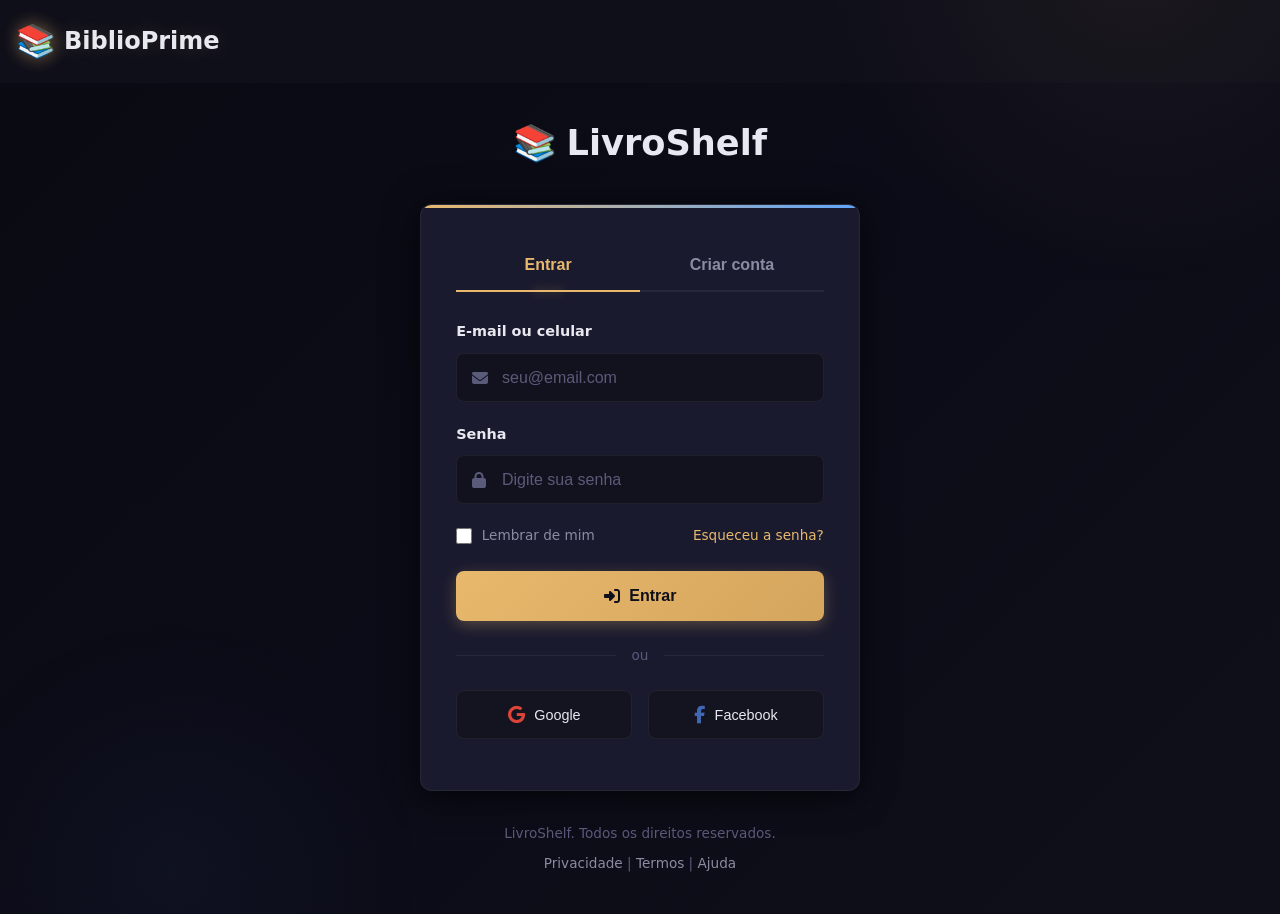
<file: login.html>
<!DOCTYPE html>
<html lang="pt-BR">
<head>
  <meta charset="UTF-8">
  <meta name="viewport" content="width=device-width, initial-scale=1.0">
  <title>Entrar — BiblioPrime</title>
  <link rel="stylesheet" href="css/style.css">
  <link rel="stylesheet" href="https://cdnjs.cloudflare.com/ajax/libs/font-awesome/6.4.0/css/all.min.css">

</head>
<body class="auth-page">

  <!-- HEADER SIMPLIFICADO -->
  <header style="background: var(--cor-primaria); padding: 1rem;">
    <div style="max-width: var(--max-width); margin: 0 auto;">
      <a href="index.html" class="logo" style="color: var(--cor-branco);">
        <span class="logo-icon">📚</span>
        <span>BiblioPrime</span>
      </a>
    </div>
  </header>

  <main class="auth-main">
    <div class="auth-container">
      <div class="auth-logo">
        <a href="index.html">
          <span>📚</span>
          <span>LivroShelf</span>
        </a>
      </div>

      <div class="auth-box">
        <!-- ABAS -->
        <div class="auth-tabs">
          <button class="auth-tab active" onclick="switchAuthTab('login')">Entrar</button>
          <button class="auth-tab" onclick="switchAuthTab('register')">Criar conta</button>
        </div>

        <!-- FORM LOGIN -->
        <form id="loginForm" class="auth-form active" onsubmit="handleLogin(event)">
          <div class="form-group">
            <label class="form-label">E-mail ou celular</label>
            <div class="input-icon-wrapper">
              <i class="fas fa-envelope"></i>
              <input type="email" class="form-input" placeholder="seu@email.com" required>
            </div>
          </div>

          <div class="form-group">
            <label class="form-label">Senha</label>
            <div class="input-icon-wrapper">
              <i class="fas fa-lock"></i>
              <input type="password" class="form-input" placeholder="Digite sua senha" required>
            </div>
          </div>

          <div class="form-help">
            <label class="form-check">
              <input type="checkbox">
              <span>Lembrar de mim</span>
            </label>
            <a href="#" class="form-link">Esqueceu a senha?</a>
          </div>

          <button type="submit" class="btn btn-primary btn-auth">
            <i class="fas fa-sign-in-alt"></i> Entrar
          </button>

          <div class="divider"><span>ou</span></div>

          <div class="social-login">
            <button type="button" class="btn-social">
              <i class="fab fa-google" style="color: #DB4437;"></i> Google
            </button>
            <button type="button" class="btn-social">
              <i class="fab fa-facebook-f" style="color: #4267B2;"></i> Facebook
            </button>
          </div>
        </form>

        <!-- FORM REGISTRO -->
        <form id="registerForm" class="auth-form" onsubmit="handleRegister(event)">
          <div class="form-group">
            <label class="form-label">Nome completo</label>
            <div class="input-icon-wrapper">
              <i class="fas fa-user"></i>
              <input type="text" class="form-input" placeholder="Seu nome" required>
            </div>
          </div>

          <div class="form-group">
            <label class="form-label">E-mail</label>
            <div class="input-icon-wrapper">
              <i class="fas fa-envelope"></i>
              <input type="email" class="form-input" placeholder="seu@email.com" required>
            </div>
          </div>

          <div class="form-group">
            <label class="form-label">Celular</label>
            <div class="input-icon-wrapper">
              <i class="fas fa-phone"></i>
              <input type="tel" class="form-input" placeholder="(11) 99999-9999">
            </div>
          </div>

          <div class="form-group">
            <label class="form-label">Senha</label>
            <div class="input-icon-wrapper">
              <i class="fas fa-lock"></i>
              <input type="password" class="form-input" placeholder="Mínimo 8 caracteres" 
                     required minlength="8" id="regPassword" oninput="checkStrength(this.value)">
            </div>
            <div class="password-strength" id="strengthBar">
              <div class="strength-bar" id="strengthFill"></div>
            </div>
          </div>

          <div class="form-group">
            <label class="form-label">Confirmar senha</label>
            <div class="input-icon-wrapper">
              <i class="fas fa-lock"></i>
              <input type="password" class="form-input" placeholder="Repita a senha" required>
            </div>
          </div>

          <p class="terms-text">
            Ao criar uma conta, você concorda com os 
            <a href="#">Termos de Uso</a> e 
            <a href="#">Política de Privacidade</a> da LivroShelf.
          </p>

          <button type="submit" class="btn btn-primary btn-auth">
            <i class="fas fa-user-plus"></i> Criar conta
          </button>

          <div class="divider"><span>ou</span></div>

          <div class="social-login">
            <button type="button" class="btn-social">
              <i class="fab fa-google" style="color: #DB4437;"></i> Google
            </button>
            <button type="button" class="btn-social">
              <i class="fab fa-facebook-f" style="color: #4267B2;"></i> Facebook
            </button>
          </div>
        </form>
      </div>

      <div class="auth-footer">
        <p> LivroShelf. Todos os direitos reservados.</p>
        <p style="margin-top: 0.5rem;">
          <a href="#">Privacidade</a> | <a href="#">Termos</a> | <a href="#">Ajuda</a>
        </p>
      </div>
    </div>
  </main>

  <script src="js/main.js"></script>
  <script>
    function switchAuthTab(tab) {
      document.querySelectorAll('.auth-tab').forEach(t => t.classList.remove('active'));
      document.querySelectorAll('.auth-form').forEach(f => f.classList.remove('active'));
      
      event.target.classList.add('active');
      document.getElementById(tab + 'Form').classList.add('active');
    }

    function handleLogin(e) {
      e.preventDefault();
      // Simulação de login
      alert('Login realizado com sucesso! Redirecionando...');
      window.location.href = 'index.html';
    }

    function handleRegister(e) {
      e.preventDefault();
      // Simulação de registro
      alert('Conta criada com sucesso! Bem-vindo à LivroShelf.');
      window.location.href = 'index.html';
    }

    function checkStrength(password) {
      const bar = document.getElementById('strengthBar');
      const fill = document.getElementById('strengthFill');
      
      if (password.length === 0) {
        bar.classList.remove('show');
        return;
      }
      
      bar.classList.add('show');
      
      let strength = 0;
      if (password.length >= 8) strength++;
      if (password.match(/[a-z]/) && password.match(/[A-Z]/)) strength++;
      if (password.match(/[0-9]/)) strength++;
      if (password.match(/[^a-zA-Z0-9]/)) strength++;
      
      fill.className = 'strength-bar';
      if (strength <= 1) fill.classList.add('strength-weak');
      else if (strength === 2) fill.classList.add('strength-medium');
      else fill.classList.add('strength-strong');
    }
  </script>
</body>
</html>
</file>
<file: css/style.css>
/* ============================================
   LIVROSHELF — TEMA ESCURO ELEGANTE
   ============================================ */

/* Reset & Variáveis */
:root {
  /* Cores Principais - Tema Escuro */
  --cor-primaria: #0f0f1a;
  --cor-secundaria: #1a1a2e;
  --cor-destaque: #e8b86d;
  --cor-destaque-hover: #f0c987;
  --cor-destaque-glow: rgba(232, 184, 109, 0.15);
  
  /* Texto */
  --cor-texto: #e8e8f0;
  --cor-texto-claro: #8b8ba3;
  --cor-texto-dim: #5a5a7a;
  
  /* Fundos */
  --cor-fundo: #0a0a12;
  --cor-fundo-elevado: #141420;
  --cor-fundo-card: #1a1a2e;
  --cor-fundo-card-hover: #202038;
  --cor-fundo-input: #12121e;
  
  /* Branco adaptado */
  --cor-branco: #e8e8f0;
  
  /* Estados */
  --cor-sucesso: #4ade80;
  --cor-sucesso-bg: rgba(74, 222, 128, 0.1);
  --cor-erro: #f87171;
  --cor-erro-bg: rgba(248, 113, 113, 0.1);
  --cor-info: #60a5fa;
  --cor-info-bg: rgba(96, 165, 250, 0.1);
  --cor-aviso: #fbbf24;
  --cor-aviso-bg: rgba(251, 191, 36, 0.1);
  
  /* Sombras e Efeitos */
  --sombra: 0 2px 8px rgba(0,0,0,0.4);
  --sombra-card: 0 4px 12px rgba(0,0,0,0.3);
  --sombra-hover: 0 8px 30px rgba(0,0,0,0.5);
  --sombra-glow: 0 0 20px var(--cor-destaque-glow);
  --sombra-destaque: 0 0 15px rgba(232, 184, 109, 0.2);
  
  /* Transições */
  --transicao: all 0.3s cubic-bezier(0.4, 0, 0.2, 1);
  --transicao-lenta: all 0.5s cubic-bezier(0.4, 0, 0.2, 1);
  
  /* Bordas */
  --borda-radius: 12px;
  --borda-radius-sm: 8px;
  --borda-cor: rgba(255,255,255,0.06);
  --borda-cor-hover: rgba(232, 184, 109, 0.3);
  
  /* Layout */
  --max-width: 1500px;
}

* {
  margin: 0;
  padding: 0;
  box-sizing: border-box;
}

html {
  scroll-behavior: smooth;
  font-size: 16px;
}

body {
  font-family: 'Segoe UI', system-ui, -apple-system, sans-serif;
  background-color: var(--cor-fundo);
  color: var(--cor-texto);
  line-height: 1.6;
  overflow-x: hidden;
  -webkit-font-smoothing: antialiased;
}

/* Seleção de texto */
::selection {
  background: var(--cor-destaque);
  color: var(--cor-primaria);
}

/* Scrollbar personalizada */
::-webkit-scrollbar {
  width: 8px;
}

::-webkit-scrollbar-track {
  background: var(--cor-fundo);
}

::-webkit-scrollbar-thumb {
  background: #2a2a4a;
  border-radius: 4px;
}

::-webkit-scrollbar-thumb:hover {
  background: var(--cor-destaque);
}

/* ============================================
   HEADER & NAVEGAÇÃO
   ============================================ */
.header {
  background: linear-gradient(180deg, var(--cor-primaria) 0%, rgba(15,15,26,0.98) 100%);
  position: sticky;
  top: 0;
  z-index: 1000;
  box-shadow: 0 4px 20px rgba(0,0,0,0.5);
  backdrop-filter: blur(10px);
  border-bottom: 1px solid var(--borda-cor);
}

.header-top {
  max-width: var(--max-width);
  margin: 0 auto;
  padding: 0.8rem 1.5rem;
  display: flex;
  align-items: center;
  gap: 1.5rem;
  flex-wrap: wrap;
}

.logo {
  display: flex;
  align-items: center;
  gap: 0.5rem;
  text-decoration: none;
  color: var(--cor-branco);
  font-size: 1.5rem;
  font-weight: 700;
  transition: var(--transicao);
  text-shadow: 0 0 20px rgba(232, 184, 109, 0.2);
}

.logo:hover {
  color: var(--cor-destaque);
  text-shadow: 0 0 30px rgba(232, 184, 109, 0.4);
}

.logo-icon {
  font-size: 2rem;
  filter: drop-shadow(0 0 8px rgba(232, 184, 109, 0.3));
}

.search-bar {
  flex: 1;
  min-width: 280px;
  display: flex;
  border-radius: var(--borda-radius-sm);
  overflow: hidden;
  box-shadow: var(--sombra);
  border: 1px solid var(--borda-cor);
  transition: var(--transicao);
}

.search-bar:focus-within {
  border-color: var(--cor-destaque);
  box-shadow: var(--sombra-destaque);
}

.search-select {
  background: var(--cor-fundo-elevado);
  border: none;
  padding: 0.8rem 1rem;
  cursor: pointer;
  font-size: 0.9rem;
  color: var(--cor-texto-claro);
  border-right: 1px solid var(--borda-cor);
  outline: none;
}

.search-input {
  flex: 1;
  border: none;
  padding: 0.8rem 1rem;
  font-size: 1rem;
  outline: none;
  background: var(--cor-fundo-elevado);
  color: var(--cor-texto);
}

.search-input::placeholder {
  color: var(--cor-texto-dim);
}

.search-btn {
  background: linear-gradient(135deg, var(--cor-destaque) 0%, #d4a55c 100%);
  border: none;
  padding: 0.8rem 1.2rem;
  cursor: pointer;
  font-size: 1.1rem;
  color: var(--cor-primaria);
  transition: var(--transicao);
}

.search-btn:hover {
  background: linear-gradient(135deg, var(--cor-destaque-hover) 0%, #e8b86d 100%);
  box-shadow: 0 0 15px rgba(232, 184, 109, 0.3);
}

.header-actions {
  display: flex;
  gap: 1.5rem;
  align-items: center;
}

.header-link {
  color: var(--cor-texto);
  text-decoration: none;
  display: flex;
  flex-direction: column;
  align-items: center;
  font-size: 0.85rem;
  transition: var(--transicao);
  position: relative;
  padding: 0.3rem 0.5rem;
  border-radius: var(--borda-radius-sm);
}

.header-link:hover {
  color: var(--cor-destaque);
  background: rgba(232, 184, 109, 0.08);
}

.header-link span:first-child {
  font-size: 0.75rem;
  opacity: 0.8;
  color: var(--cor-texto-claro);
}

.header-link strong {
  font-size: 0.95rem;
  font-weight: 600;
}

.cart-count {
  position: absolute;
  top: -5px;
  right: 0;
  background: linear-gradient(135deg, var(--cor-erro) 0%, #ef4444 100%);
  color: var(--cor-branco);
  font-size: 0.7rem;
  font-weight: 700;
  width: 20px;
  height: 20px;
  border-radius: 50%;
  display: flex;
  align-items: center;
  justify-content: center;
  box-shadow: 0 2px 8px rgba(248, 113, 113, 0.4);
}

/* Sub-header Categorias */
.sub-header {
  background: var(--cor-secundaria);
  padding: 0.6rem 1.5rem;
  border-bottom: 1px solid var(--borda-cor);
}

.sub-header nav {
  max-width: var(--max-width);
  margin: 0 auto;
  display: flex;
  gap: 1.5rem;
  overflow-x: auto;
  scrollbar-width: none;
}

.sub-header nav::-webkit-scrollbar {
  display: none;
}

.sub-header a {
  color: var(--cor-texto-claro);
  text-decoration: none;
  font-size: 0.9rem;
  white-space: nowrap;
  padding: 0.3rem 0.8rem;
  border-radius: 20px;
  transition: var(--transicao);
  border: 1px solid transparent;
}

.sub-header a:hover {
  color: var(--cor-destaque);
  background: rgba(232, 184, 109, 0.1);
  border-color: rgba(232, 184, 109, 0.2);
}

/* ============================================
   HERO BANNER
   ============================================ */
.hero {
  background: linear-gradient(135deg, var(--cor-secundaria) 0%, #16162a 50%, var(--cor-primaria) 100%);
  padding: 5rem 1.5rem;
  position: relative;
  overflow: hidden;
}

.hero::before {
  content: '';
  position: absolute;
  top: -30%;
  right: -10%;
  width: 600px;
  height: 600px;
  background: radial-gradient(circle, rgba(232, 184, 109, 0.08) 0%, transparent 70%);
  border-radius: 50%;
  animation: float 8s ease-in-out infinite;
}

.hero::after {
  content: '';
  position: absolute;
  bottom: -20%;
  left: -5%;
  width: 400px;
  height: 400px;
  background: radial-gradient(circle, rgba(96, 165, 250, 0.06) 0%, transparent 70%);
  border-radius: 50%;
  animation: float 10s ease-in-out infinite reverse;
}

@keyframes float {
  0%, 100% { transform: translateY(0) rotate(0deg); }
  50% { transform: translateY(-30px) rotate(5deg); }
}

.hero-content {
  max-width: var(--max-width);
  margin: 0 auto;
  position: relative;
  z-index: 2;
  display: grid;
  grid-template-columns: 1fr 1fr;
  gap: 3rem;
  align-items: center;
}

.hero-text h1 {
  color: var(--cor-branco);
  font-size: 3.2rem;
  line-height: 1.2;
  margin-bottom: 1rem;
  animation: slideInLeft 0.8s ease-out;
  font-weight: 800;
  background: linear-gradient(135deg, var(--cor-branco) 0%, var(--cor-destaque) 100%);
  -webkit-background-clip: text;
  -webkit-text-fill-color: transparent;
  background-clip: text;
}

.hero-text p {
  color: var(--cor-texto-claro);
  font-size: 1.2rem;
  margin-bottom: 2rem;
  animation: slideInLeft 0.8s ease-out 0.2s both;
  max-width: 500px;
}

.hero-cta {
  display: flex;
  gap: 1rem;
  animation: slideInLeft 0.8s ease-out 0.4s both;
}

.btn {
  padding: 1rem 2rem;
  border-radius: var(--borda-radius-sm);
  text-decoration: none;
  font-weight: 600;
  font-size: 1rem;
  cursor: pointer;
  border: none;
  transition: var(--transicao);
  display: inline-flex;
  align-items: center;
  gap: 0.5rem;
  position: relative;
  overflow: hidden;
}

.btn::before {
  content: '';
  position: absolute;
  top: 0;
  left: -100%;
  width: 100%;
  height: 100%;
  background: linear-gradient(90deg, transparent, rgba(255,255,255,0.1), transparent);
  transition: var(--transicao-lenta);
}

.btn:hover::before {
  left: 100%;
}

.btn-primary {
  background: linear-gradient(135deg, var(--cor-destaque) 0%, #d4a55c 100%);
  color: var(--cor-primaria);
  box-shadow: 0 4px 15px rgba(232, 184, 109, 0.3);
}

.btn-primary:hover {
  background: linear-gradient(135deg, var(--cor-destaque-hover) 0%, #e8b86d 100%);
  transform: translateY(-2px);
  box-shadow: 0 8px 25px rgba(232, 184, 109, 0.4);
}

.btn-secondary {
  background: transparent;
  color: var(--cor-branco);
  border: 2px solid rgba(255,255,255,0.2);
}

.btn-secondary:hover {
  background: rgba(255,255,255,0.05);
  border-color: var(--cor-destaque);
  color: var(--cor-destaque);
  box-shadow: var(--sombra-glow);
}

.hero-image {
  display: flex;
  justify-content: center;
  animation: slideInRight 0.8s ease-out;
}

.hero-image img {
  max-width: 100%;
  height: auto;
  filter: drop-shadow(0 20px 40px rgba(0,0,0,0.5)) brightness(0.9);
  transform: perspective(1000px) rotateY(-5deg);
  transition: var(--transicao);
  border-radius: var(--borda-radius);
}

.hero-image img:hover {
  transform: perspective(1000px) rotateY(0deg);
  filter: drop-shadow(0 25px 50px rgba(0,0,0,0.6)) brightness(1);
}

@keyframes slideInLeft {
  from { opacity: 0; transform: translateX(-50px); }
  to { opacity: 1; transform: translateX(0); }
}

@keyframes slideInRight {
  from { opacity: 0; transform: translateX(50px); }
  to { opacity: 1; transform: translateX(0); }
}

/* ============================================
   SEÇÕES & CARDS
   ============================================ */
.container {
  max-width: var(--max-width);
  margin: 0 auto;
  padding: 3rem 1.5rem;
}

.section-title {
  font-size: 1.8rem;
  margin-bottom: 2rem;
  display: flex;
  align-items: center;
  gap: 0.8rem;
  color: var(--cor-texto);
  font-weight: 700;
}

.section-title i {
  color: var(--cor-destaque);
  filter: drop-shadow(0 0 8px rgba(232, 184, 109, 0.3));
}

.section-title::after {
  content: '';
  flex: 1;
  height: 2px;
  background: linear-gradient(90deg, rgba(232, 184, 109, 0.4), transparent);
  margin-left: 1rem;
  border-radius: 1px;
}

/* Cards Grid */
.cards-grid {
  display: grid;
  grid-template-columns: repeat(auto-fill, minmax(280px, 1fr));
  gap: 1.8rem;
}

.card {
  background: var(--cor-fundo-card);
  border-radius: var(--borda-radius);
  overflow: hidden;
  box-shadow: var(--sombra-card);
  transition: var(--transicao);
  position: relative;
  border: 1px solid var(--borda-cor);
}

.card:hover {
  transform: translateY(-8px);
  box-shadow: var(--sombra-hover), var(--sombra-glow);
  border-color: var(--borda-cor-hover);
}

.card-badge {
  position: absolute;
  top: 1rem;
  left: 1rem;
  background: linear-gradient(135deg, var(--cor-erro) 0%, #dc2626 100%);
  color: var(--cor-branco);
  padding: 0.4rem 1rem;
  border-radius: 20px;
  font-size: 0.8rem;
  font-weight: 700;
  z-index: 2;
  box-shadow: 0 4px 12px rgba(248, 113, 113, 0.3);
  text-transform: uppercase;
  letter-spacing: 0.5px;
}

.card-badge.novo {
  background: linear-gradient(135deg, var(--cor-info) 0%, #3b82f6 100%);
  box-shadow: 0 4px 12px rgba(96, 165, 250, 0.3);
}

.card-image {
  width: 100%;
  height: 320px;
  object-fit: cover;
  transition: var(--transicao);
}

.card:hover .card-image {
  transform: scale(1.05);
}

.card-content {
  padding: 1.5rem;
}

.card-category {
  color: var(--cor-destaque);
  font-size: 0.8rem;
  text-transform: uppercase;
  letter-spacing: 1.5px;
  margin-bottom: 0.5rem;
  font-weight: 600;
}

.card-title {
  font-size: 1.1rem;
  margin-bottom: 0.5rem;
  color: var(--cor-texto);
  line-height: 1.4;
  font-weight: 600;
}

.card-author {
  color: var(--cor-texto-claro);
  font-size: 0.9rem;
  margin-bottom: 0.5rem;
}

.card-rating {
  display: flex;
  align-items: center;
  gap: 0.5rem;
  margin-bottom: 0.8rem;
}

.stars {
  color: var(--cor-destaque);
  font-size: 0.9rem;
  filter: drop-shadow(0 0 4px rgba(232, 184, 109, 0.3));
}

.rating-count {
  color: var(--cor-texto-dim);
  font-size: 0.85rem;
}

.card-price {
  display: flex;
  align-items: baseline;
  gap: 0.6rem;
  margin-bottom: 1.2rem;
  flex-wrap: wrap;
}

.price-current {
  font-size: 1.5rem;
  font-weight: 700;
  color: var(--cor-destaque);
  text-shadow: 0 0 10px rgba(232, 184, 109, 0.2);
}

.price-original {
  font-size: 1rem;
  color: var(--cor-texto-dim);
  text-decoration: line-through;
}

.price-discount {
  font-size: 0.85rem;
  color: var(--cor-erro);
  font-weight: 700;
  background: var(--cor-erro-bg);
  padding: 0.2rem 0.6rem;
  border-radius: 12px;
}

.card-actions {
  display: flex;
  gap: 0.6rem;
}

.btn-add-cart {
  flex: 1;
  background: linear-gradient(135deg, var(--cor-destaque) 0%, #d4a55c 100%);
  color: var(--cor-primaria);
  border: none;
  padding: 0.9rem;
  border-radius: var(--borda-radius-sm);
  font-weight: 700;
  cursor: pointer;
  transition: var(--transicao);
  display: flex;
  align-items: center;
  justify-content: center;
  gap: 0.5rem;
  font-size: 0.95rem;
}

.btn-add-cart:hover {
  background: linear-gradient(135deg, var(--cor-destaque-hover) 0%, #e8b86d 100%);
  transform: scale(1.02);
  box-shadow: 0 4px 15px rgba(232, 184, 109, 0.3);
}

.btn-wishlist {
  width: 44px;
  height: 44px;
  border: 1px solid var(--borda-cor);
  background: var(--cor-fundo-elevado);
  border-radius: var(--borda-radius-sm);
  cursor: pointer;
  display: flex;
  align-items: center;
  justify-content: center;
  transition: var(--transicao);
  color: var(--cor-texto-claro);
}

.btn-wishlist:hover {
  border-color: var(--cor-erro);
  color: var(--cor-erro);
  background: var(--cor-erro-bg);
  box-shadow: 0 0 12px rgba(248, 113, 113, 0.2);
}

/* ============================================
   BANNERS PROMOCIONAIS
   ============================================ */
.promo-grid {
  display: grid;
  grid-template-columns: repeat(auto-fit, minmax(300px, 1fr));
  gap: 1.5rem;
  margin: 2rem 0;
}

.promo-card {
  background: var(--cor-fundo-card);
  border-radius: var(--borda-radius);
  padding: 2rem;
  box-shadow: var(--sombra-card);
  transition: var(--transicao);
  position: relative;
  overflow: hidden;
  border: 1px solid var(--borda-cor);
}

.promo-card::before {
  content: '';
  position: absolute;
  top: 0;
  left: 0;
  width: 100%;
  height: 4px;
  background: linear-gradient(90deg, var(--cor-destaque), var(--cor-info), var(--cor-destaque));
  background-size: 200% 100%;
  animation: shimmer 3s linear infinite;
}

@keyframes shimmer {
  0% { background-position: 200% 0; }
  100% { background-position: -200% 0; }
}

.promo-card:hover {
  transform: translateY(-5px);
  box-shadow: var(--sombra-hover), var(--sombra-glow);
  border-color: var(--borda-cor-hover);
}

.promo-card h3 {
  font-size: 1.3rem;
  margin-bottom: 0.5rem;
  color: var(--cor-texto);
}

.promo-card h3 i {
  color: var(--cor-destaque);
  margin-right: 0.5rem;
}

.promo-card p {
  color: var(--cor-texto-claro);
  margin-bottom: 1.2rem;
  line-height: 1.6;
}

.promo-link {
  color: var(--cor-destaque);
  text-decoration: none;
  font-weight: 600;
  display: inline-flex;
  align-items: center;
  gap: 0.4rem;
  transition: var(--transicao);
  font-size: 0.95rem;
}

.promo-link:hover {
  gap: 0.8rem;
  text-shadow: 0 0 10px rgba(232, 184, 109, 0.3);
}

/* ============================================
   CATEGORIAS
   ============================================ */
.categories-grid {
  display: grid;
  grid-template-columns: repeat(auto-fill, minmax(150px, 1fr));
  gap: 1.2rem;
}

.category-item {
  background: var(--cor-fundo-card);
  border-radius: var(--borda-radius);
  padding: 1.8rem 1rem;
  text-align: center;
  text-decoration: none;
  color: var(--cor-texto);
  box-shadow: var(--sombra-card);
  transition: var(--transicao);
  border: 1px solid var(--borda-cor);
  position: relative;
  overflow: hidden;
}

.category-item::before {
  content: '';
  position: absolute;
  top: 0;
  left: 0;
  width: 100%;
  height: 100%;
  background: linear-gradient(135deg, rgba(232, 184, 109, 0) 0%, rgba(232, 184, 109, 0.05) 100%);
  opacity: 0;
  transition: var(--transicao);
}

.category-item:hover::before {
  opacity: 1;
}

.category-item:hover {
  border-color: var(--cor-destaque);
  transform: translateY(-5px);
  box-shadow: var(--sombra-hover), var(--sombra-glow);
}

.category-icon {
  font-size: 2.8rem;
  margin-bottom: 0.8rem;
  display: block;
  transition: var(--transicao);
  filter: drop-shadow(0 4px 8px rgba(0,0,0,0.3));
}

.category-item:hover .category-icon {
  transform: scale(1.1);
}

.category-name {
  font-weight: 600;
  font-size: 0.95rem;
  color: var(--cor-texto-claro);
  transition: var(--transicao);
}

.category-item:hover .category-name {
  color: var(--cor-destaque);
}

/* ============================================
   PÁGINA CATÁLOGO
   ============================================ */
.catalogo-layout {
  display: grid;
  grid-template-columns: 260px 1fr;
  gap: 2rem;
}

.sidebar {
  background: var(--cor-fundo-card);
  border-radius: var(--borda-radius);
  padding: 1.5rem;
  box-shadow: var(--sombra-card);
  height: fit-content;
  position: sticky;
  top: 130px;
  border: 1px solid var(--borda-cor);
}

.sidebar h3 {
  margin-bottom: 1.5rem;
  font-size: 1.1rem;
  color: var(--cor-texto);
  display: flex;
  align-items: center;
  gap: 0.5rem;
}

.sidebar h3 i {
  color: var(--cor-destaque);
}

.filter-group {
  margin-bottom: 1.5rem;
  padding-bottom: 1.5rem;
  border-bottom: 1px solid var(--borda-cor);
}

.filter-group:last-child {
  border-bottom: none;
}

.filter-group h4 {
  font-size: 0.95rem;
  margin-bottom: 1rem;
  color: var(--cor-texto-claro);
  font-weight: 600;
  text-transform: uppercase;
  letter-spacing: 0.5px;
  font-size: 0.8rem;
}

.filter-option {
  display: flex;
  align-items: center;
  gap: 0.7rem;
  margin-bottom: 0.7rem;
  cursor: pointer;
  padding: 0.3rem 0;
  transition: var(--transicao);
}

.filter-option:hover {
  color: var(--cor-destaque);
}

.filter-option input {
  cursor: pointer;
  accent-color: var(--cor-destaque);
  width: 16px;
  height: 16px;
}

.filter-option label {
  cursor: pointer;
  font-size: 0.9rem;
  color: var(--cor-texto-claro);
  transition: var(--transicao);
}

.filter-option:hover label {
  color: var(--cor-texto);
}

.price-range {
  display: flex;
  gap: 0.6rem;
  align-items: center;
}

.price-range input {
  width: 90px;
  padding: 0.6rem;
  border: 1px solid var(--borda-cor);
  border-radius: var(--borda-radius-sm);
  background: var(--cor-fundo-input);
  color: var(--cor-texto);
  outline: none;
  transition: var(--transicao);
}

.price-range input:focus {
  border-color: var(--cor-destaque);
}

/* Ordenação */
.sort-bar {
  display: flex;
  justify-content: space-between;
  align-items: center;
  margin-bottom: 1.5rem;
  padding: 1rem 1.5rem;
  background: var(--cor-fundo-card);
  border-radius: var(--borda-radius);
  box-shadow: var(--sombra-card);
  border: 1px solid var(--borda-cor);
}

.sort-select {
  padding: 0.6rem 1rem;
  border: 1px solid var(--borda-cor);
  border-radius: var(--borda-radius-sm);
  background: var(--cor-fundo-input);
  color: var(--cor-texto);
  cursor: pointer;
  outline: none;
  transition: var(--transicao);
}

.sort-select:focus {
  border-color: var(--cor-destaque);
}

/* ============================================
   PÁGINA DETALHES DO LIVRO
   ============================================ */
.detalhes-layout {
  display: grid;
  grid-template-columns: 400px 1fr;
  gap: 3rem;
  background: var(--cor-fundo-card);
  border-radius: var(--borda-radius);
  padding: 2.5rem;
  box-shadow: var(--sombra-card);
  border: 1px solid var(--borda-cor);
}

.detalhes-imagem {
  position: sticky;
  top: 130px;
}

.detalhes-imagem img {
  width: 100%;
  border-radius: var(--borda-radius);
  box-shadow: var(--sombra-hover);
  border: 1px solid var(--borda-cor);
}

.thumbnail-list {
  display: flex;
  gap: 0.8rem;
  margin-top: 1.2rem;
}

.thumbnail {
  width: 65px;
  height: 90px;
  border: 2px solid transparent;
  border-radius: var(--borda-radius-sm);
  cursor: pointer;
  object-fit: cover;
  transition: var(--transicao);
  opacity: 0.6;
}

.thumbnail:hover,
.thumbnail.active {
  border-color: var(--cor-destaque);
  opacity: 1;
  box-shadow: 0 0 12px rgba(232, 184, 109, 0.2);
}

.detalhes-info h1 {
  font-size: 2.2rem;
  margin-bottom: 0.5rem;
  color: var(--cor-texto);
  font-weight: 700;
}

.detalhes-meta {
  color: var(--cor-texto-claro);
  margin-bottom: 1.2rem;
  font-size: 0.95rem;
}

.detalhes-meta strong {
  color: var(--cor-destaque);
}

.detalhes-preco {
  margin: 1.5rem 0;
  padding: 1.8rem;
  background: var(--cor-fundo-elevado);
  border-radius: var(--borda-radius);
  border: 1px solid var(--borda-cor);
}

.preco-principal {
  font-size: 2.2rem;
  font-weight: 800;
  color: var(--cor-destaque);
  text-shadow: 0 0 15px rgba(232, 184, 109, 0.2);
}

.detalhes-acoes {
  display: flex;
  gap: 1rem;
  margin-top: 1.5rem;
  flex-wrap: wrap;
}

.quantidade-selector {
  display: flex;
  align-items: center;
  border: 1px solid var(--borda-cor);
  border-radius: var(--borda-radius-sm);
  overflow: hidden;
  background: var(--cor-fundo-input);
}

.quantidade-selector button {
  width: 44px;
  height: 44px;
  border: none;
  background: var(--cor-fundo-elevado);
  cursor: pointer;
  font-size: 1.2rem;
  color: var(--cor-texto);
  transition: var(--transicao);
}

.quantidade-selector button:hover {
  background: var(--cor-destaque);
  color: var(--cor-primaria);
}

.quantidade-selector input {
  width: 55px;
  text-align: center;
  border: none;
  background: transparent;
  color: var(--cor-texto);
  font-size: 1rem;
  font-weight: 600;
}

/* Tabs */
.tabs {
  margin-top: 2.5rem;
}

.tab-buttons {
  display: flex;
  gap: 0;
  border-bottom: 2px solid var(--borda-cor);
}

.tab-btn {
  padding: 1rem 2rem;
  background: none;
  border: none;
  cursor: pointer;
  font-size: 1rem;
  color: var(--cor-texto-claro);
  border-bottom: 2px solid transparent;
  margin-bottom: -2px;
  transition: var(--transicao);
  font-weight: 500;
}

.tab-btn.active,
.tab-btn:hover {
  color: var(--cor-destaque);
  border-bottom-color: var(--cor-destaque);
}

.tab-content {
  padding: 2rem 0;
  display: none;
}

.tab-content.active {
  display: block;
  animation: fadeIn 0.4s ease;
}

@keyframes fadeIn {
  from { opacity: 0; transform: translateY(10px); }
  to { opacity: 1; transform: translateY(0); }
}

/* ============================================
   CARRINHO
   ============================================ */
.carrinho-layout {
  display: grid;
  grid-template-columns: 1fr 380px;
  gap: 2rem;
}

.carrinho-itens {
  background: var(--cor-fundo-card);
  border-radius: var(--borda-radius);
  padding: 1.5rem;
  box-shadow: var(--sombra-card);
  border: 1px solid var(--borda-cor);
}

.carrinho-item {
  display: grid;
  grid-template-columns: 120px 1fr auto;
  gap: 1.5rem;
  padding: 1.5rem 0;
  border-bottom: 1px solid var(--borda-cor);
  align-items: center;
}

.carrinho-item:last-child {
  border-bottom: none;
}

.item-imagem img {
  width: 100%;
  border-radius: var(--borda-radius-sm);
  border: 1px solid var(--borda-cor);
}

.item-info h3 {
  font-size: 1.1rem;
  margin-bottom: 0.3rem;
  color: var(--cor-texto);
}

.item-info p {
  color: var(--cor-texto-claro);
  font-size: 0.9rem;
}

.item-preco {
  text-align: right;
}

.item-preco .preco {
  font-size: 1.3rem;
  font-weight: 700;
  color: var(--cor-destaque);
}

.item-acoes {
  display: flex;
  gap: 1rem;
  margin-top: 0.8rem;
  align-items: center;
}

.item-acoes button {
  background: none;
  border: none;
  color: var(--cor-texto-claro);
  cursor: pointer;
  font-size: 0.9rem;
  transition: var(--transicao);
  display: flex;
  align-items: center;
  gap: 0.3rem;
}

.item-acoes button:hover {
  color: var(--cor-erro);
}

/* Resumo do Pedido */
.resumo-pedido {
  background: var(--cor-fundo-card);
  border-radius: var(--borda-radius);
  padding: 1.8rem;
  box-shadow: var(--sombra-card);
  height: fit-content;
  position: sticky;
  top: 130px;
  border: 1px solid var(--borda-cor);
}

.resumo-pedido h2 {
  margin-bottom: 1.8rem;
  font-size: 1.3rem;
  color: var(--cor-texto);
}

.resumo-linha {
  display: flex;
  justify-content: space-between;
  margin-bottom: 1rem;
  color: var(--cor-texto-claro);
  font-size: 0.95rem;
}

.resumo-linha.total {
  border-top: 2px solid var(--borda-cor);
  padding-top: 1.2rem;
  font-size: 1.3rem;
  font-weight: 700;
  color: var(--cor-texto);
}

.resumo-linha.total span:last-child {
  color: var(--cor-destaque);
  font-size: 1.4rem;
}

.btn-finalizar {
  width: 100%;
  margin-top: 1.5rem;
  justify-content: center;
  font-size: 1.05rem;
  padding: 1.1rem;
}

/* ============================================
   FOOTER
   ============================================ */
.footer {
  background: linear-gradient(180deg, var(--cor-primaria) 0%, #080810 100%);
  color: var(--cor-texto);
  margin-top: 4rem;
  border-top: 1px solid var(--borda-cor);
}

.footer-top {
  background: var(--cor-secundaria);
  text-align: center;
  padding: 1rem;
  border-bottom: 1px solid var(--borda-cor);
}

.footer-top a {
  color: var(--cor-texto);
  text-decoration: none;
  font-size: 0.9rem;
  transition: var(--transicao);
  display: inline-flex;
  align-items: center;
  gap: 0.5rem;
}

.footer-top a:hover {
  color: var(--cor-destaque);
}

.footer-content {
  max-width: var(--max-width);
  margin: 0 auto;
  padding: 3rem 1.5rem;
  display: grid;
  grid-template-columns: repeat(auto-fit, minmax(200px, 1fr));
  gap: 2rem;
}

.footer-column h4 {
  margin-bottom: 1.2rem;
  font-size: 1rem;
  color: var(--cor-texto);
  font-weight: 600;
}

.footer-column h4::after {
  content: '';
  display: block;
  width: 30px;
  height: 2px;
  background: var(--cor-destaque);
  margin-top: 0.5rem;
  border-radius: 1px;
}

.footer-column ul {
  list-style: none;
}

.footer-column li {
  margin-bottom: 0.7rem;
}

.footer-column a {
  color: var(--cor-texto-claro);
  text-decoration: none;
  font-size: 0.9rem;
  transition: var(--transicao);
  display: inline-flex;
  align-items: center;
  gap: 0.4rem;
}

.footer-column a:hover {
  color: var(--cor-destaque);
  transform: translateX(4px);
}

.footer-bottom {
  border-top: 1px solid var(--borda-cor);
  padding: 1.5rem;
  text-align: center;
  color: var(--cor-texto-dim);
  font-size: 0.9rem;
}

.footer-bottom a {
  color: var(--cor-texto-claro);
  text-decoration: none;
  transition: var(--transicao);
}

.footer-bottom a:hover {
  color: var(--cor-destaque);
}

/* ============================================
   RESPONSIVIDADE
   ============================================ */
@media (max-width: 1024px) {
  .hero-content {
    grid-template-columns: 1fr;
    text-align: center;
  }
  
  .hero-text h1 {
    font-size: 2.4rem;
  }
  
  .hero-text p {
    margin: 0 auto 2rem;
  }
  
  .catalogo-layout {
    grid-template-columns: 1fr;
  }
  
  .sidebar {
    position: static;
  }
  
  .detalhes-layout {
    grid-template-columns: 1fr;
  }
  
  .detalhes-imagem {
    position: static;
    max-width: 300px;
    margin: 0 auto;
  }
  
  .carrinho-layout {
    grid-template-columns: 1fr;
  }
  
  .resumo-pedido {
    position: static;
  }
}

@media (max-width: 768px) {
  .header-top {
    flex-direction: column;
    gap: 1rem;
  }
  
  .search-bar {
    width: 100%;
    min-width: unset;
  }
  
  .header-actions {
    width: 100%;
    justify-content: space-around;
  }
  
  .hero {
    padding: 3rem 1rem;
  }
  
  .hero-text h1 {
    font-size: 2rem;
  }
  
  .hero-cta {
    flex-direction: column;
  }
  
  .cards-grid {
    grid-template-columns: repeat(auto-fill, minmax(200px, 1fr));
    gap: 1.2rem;
  }
  
  .carrinho-item {
    grid-template-columns: 80px 1fr;
    gap: 1rem;
  }
  
  .item-preco {
    grid-column: 2;
    text-align: left;
  }
  
  .tab-buttons {
    overflow-x: auto;
    scrollbar-width: none;
  }
  
  .tab-btn {
    white-space: nowrap;
  }
}

@media (max-width: 480px) {
  .cards-grid {
    grid-template-columns: 1fr;
  }
  
  .categories-grid {
    grid-template-columns: repeat(2, 1fr);
  }
  
  .promo-grid {
    grid-template-columns: 1fr;
  }
  
  .detalhes-acoes {
    flex-direction: column;
  }
  
  .container {
    padding: 2rem 1rem;
  }
}

/* ============================================
   UTILITÁRIOS
   ============================================ */
.sr-only {
  position: absolute;
  width: 1px;
  height: 1px;
  padding: 0;
  margin: -1px;
  overflow: hidden;
  clip: rect(0, 0, 0, 0);
  white-space: nowrap;
  border-width: 0;
}

.loading {
  display: inline-block;
  width: 20px;
  height: 20px;
  border: 3px solid rgba(232, 184, 109, 0.2);
  border-radius: 50%;
  border-top-color: var(--cor-destaque);
  animation: spin 1s ease-in-out infinite;
}

@keyframes spin {
  to { transform: rotate(360deg); }
}

/* Breadcrumb */
.breadcrumb {
  margin-bottom: 1.5rem;
  color: var(--cor-texto-dim);
  font-size: 0.9rem;
}

.breadcrumb a {
  color: var(--cor-texto-claro);
  text-decoration: none;
  transition: var(--transicao);
}

.breadcrumb a:hover {
  color: var(--cor-destaque);
}

/* Formulários globais */
.form-group {
  margin-bottom: 1.2rem;
}

.form-label {
  display: block;
  margin-bottom: 0.5rem;
  font-size: 0.9rem;
  font-weight: 600;
  color: var(--cor-texto);
}

.form-input {
  width: 100%;
  padding: 0.8rem 1rem;
  border: 1px solid var(--borda-cor);
  border-radius: var(--borda-radius-sm);
  font-size: 1rem;
  transition: var(--transicao);
  outline: none;
  background: var(--cor-fundo-input);
  color: var(--cor-texto);
}

.form-input:focus {
  border-color: var(--cor-destaque);
  box-shadow: 0 0 0 3px rgba(232, 184, 109, 0.15);
}

.form-input::placeholder {
  color: var(--cor-texto-dim);
}

/* Divider */
.divider {
  display: flex;
  align-items: center;
  margin: 1.5rem 0;
  color: var(--cor-texto-dim);
  font-size: 0.85rem;
}

.divider::before,
.divider::after {
  content: '';
  flex: 1;
  height: 1px;
  background: var(--borda-cor);
}

.divider span {
  padding: 0 1rem;
}

/* Social buttons */
.social-login {
  display: flex;
  gap: 1rem;
  margin-bottom: 1rem;
}

.btn-social {
  flex: 1;
  padding: 0.8rem;
  border: 1px solid var(--borda-cor);
  background: var(--cor-fundo-elevado);
  border-radius: var(--borda-radius-sm);
  cursor: pointer;
  font-size: 0.9rem;
  display: flex;
  align-items: center;
  justify-content: center;
  gap: 0.5rem;
  transition: var(--transicao);
  color: var(--cor-texto);
}

.btn-social:hover {
  background: var(--cor-fundo-card-hover);
  border-color: var(--cor-destaque);
  color: var(--cor-destaque);
}

/* Efeito de glassmorphism para elementos flutuantes */
.glass {
  background: rgba(26, 26, 46, 0.7);
  backdrop-filter: blur(12px);
  -webkit-backdrop-filter: blur(12px);
  border: 1px solid rgba(255,255,255,0.05);
}

/* Animação de pulso para destaques */
@keyframes pulse-glow {
  0%, 100% { box-shadow: 0 0 5px rgba(232, 184, 109, 0.2); }
  50% { box-shadow: 0 0 20px rgba(232, 184, 109, 0.4); }
}

.pulse-glow {
  animation: pulse-glow 2s ease-in-out infinite;
}

/* Tag de novo */
.tag-novo {
  background: linear-gradient(135deg, var(--cor-info) 0%, #3b82f6 100%);
}

/* Status colors */
.status-success { color: var(--cor-sucesso); }
.status-error { color: var(--cor-erro); }
.status-warning { color: var(--cor-aviso); }
.status-info { color: var(--cor-info); }
/* ============================================
   LIVROSHELF — PÁGINA DE AUTENTICAÇÃO (TEMA ESCURO)
   ============================================ */

/* Variáveis herdadas do style.css principal */
@import url('style.css');

/* Layout da página de auth */
.auth-page {
  min-height: 100vh;
  display: flex;
  flex-direction: column;
  background: linear-gradient(135deg, var(--cor-fundo) 0%, #0c0c18 50%, var(--cor-primaria) 100%);
  position: relative;
  overflow: hidden;
}

/* Efeito de partículas/luz no fundo */
.auth-page::before {
  content: '';
  position: fixed;
  top: -50%;
  right: -20%;
  width: 800px;
  height: 800px;
  background: radial-gradient(circle, rgba(232, 184, 109, 0.06) 0%, transparent 60%);
  border-radius: 50%;
  pointer-events: none;
  animation: float-slow 15s ease-in-out infinite;
}

.auth-page::after {
  content: '';
  position: fixed;
  bottom: -30%;
  left: -10%;
  width: 600px;
  height: 600px;
  background: radial-gradient(circle, rgba(96, 165, 250, 0.04) 0%, transparent 60%);
  border-radius: 50%;
  pointer-events: none;
  animation: float-slow 20s ease-in-out infinite reverse;
}

@keyframes float-slow {
  0%, 100% { transform: translate(0, 0) rotate(0deg); }
  33% { transform: translate(30px, -30px) rotate(2deg); }
  66% { transform: translate(-20px, 20px) rotate(-1deg); }
}

/* Header simplificado */
.auth-header {
  background: linear-gradient(180deg, rgba(15,15,26,0.95) 0%, transparent 100%);
  padding: 1.2rem 1.5rem;
  position: relative;
  z-index: 10;
}

.auth-header-inner {
  max-width: 420px;
  margin: 0 auto;
  display: flex;
  align-items: center;
  justify-content: center;
}

.auth-header .logo {
  font-size: 1.6rem;
  color: var(--cor-branco);
  text-decoration: none;
  display: flex;
  align-items: center;
  gap: 0.6rem;
  font-weight: 700;
  transition: var(--transicao);
  text-shadow: 0 0 20px rgba(232, 184, 109, 0.2);
}

.auth-header .logo:hover {
  color: var(--cor-destaque);
  text-shadow: 0 0 30px rgba(232, 184, 109, 0.4);
}

.auth-header .logo-icon {
  font-size: 2rem;
  filter: drop-shadow(0 0 8px rgba(232, 184, 109, 0.3));
}

/* Main container */
.auth-main {
  flex: 1;
  display: flex;
  align-items: center;
  justify-content: center;
  padding: 2rem 1rem;
  position: relative;
  z-index: 5;
}

.auth-container {
  width: 100%;
  max-width: 440px;
  animation: fadeInUp 0.6s ease-out;
}

@keyframes fadeInUp {
  from { opacity: 0; transform: translateY(30px); }
  to { opacity: 1; transform: translateY(0); }
}

/* Logo grande acima do card */
.auth-logo {
  text-align: center;
  margin-bottom: 2rem;
}

.auth-logo a {
  font-size: 2.2rem;
  font-weight: 800;
  color: var(--cor-branco);
  text-decoration: none;
  display: inline-flex;
  align-items: center;
  gap: 0.6rem;
  transition: var(--transicao);
}

.auth-logo a:hover {
  color: var(--cor-destaque);
}

.auth-logo .logo-icon {
  font-size: 2.5rem;
  filter: drop-shadow(0 0 12px rgba(232, 184, 109, 0.4));
}

.auth-logo p {
  color: var(--cor-texto-claro);
  font-size: 0.95rem;
  margin-top: 0.5rem;
}

/* Card principal */
.auth-box {
  background: var(--cor-fundo-card);
  border-radius: var(--borda-radius);
  padding: 2.2rem;
  box-shadow: var(--sombra-hover), 0 0 40px rgba(0,0,0,0.3);
  border: 1px solid var(--borda-cor);
  position: relative;
  overflow: hidden;
}

.auth-box::before {
  content: '';
  position: absolute;
  top: 0;
  left: 0;
  width: 100%;
  height: 3px;
  background: linear-gradient(90deg, var(--cor-destaque), var(--cor-info), var(--cor-destaque));
  background-size: 200% 100%;
  animation: shimmer 3s linear infinite;
}

@keyframes shimmer {
  0% { background-position: 200% 0; }
  100% { background-position: -200% 0; }
}

/* Abas de navegação */
.auth-tabs {
  display: flex;
  margin-bottom: 1.8rem;
  border-bottom: 2px solid var(--borda-cor);
  position: relative;
}

.auth-tab {
  flex: 1;
  padding: 1rem;
  background: none;
  border: none;
  cursor: pointer;
  font-size: 1rem;
  font-weight: 600;
  color: var(--cor-texto-claro);
  border-bottom: 2px solid transparent;
  margin-bottom: -2px;
  transition: var(--transicao);
  position: relative;
}

.auth-tab:hover {
  color: var(--cor-texto);
  background: rgba(232, 184, 109, 0.05);
}

.auth-tab.active {
  color: var(--cor-destaque);
  border-bottom-color: var(--cor-destaque);
}

.auth-tab.active::after {
  content: '';
  position: absolute;
  bottom: -2px;
  left: 50%;
  transform: translateX(-50%);
  width: 30px;
  height: 2px;
  background: var(--cor-destaque);
  border-radius: 1px;
  box-shadow: 0 0 10px rgba(232, 184, 109, 0.4);
}

/* Forms */
.auth-form {
  display: none;
}

.auth-form.active {
  display: block;
  animation: fadeIn 0.4s ease;
}

@keyframes fadeIn {
  from { opacity: 0; transform: translateY(10px); }
  to { opacity: 1; transform: translateY(0); }
}

/* Grupos de formulário */
.auth-form .form-group {
  margin-bottom: 1.3rem;
}

.auth-form .form-label {
  display: block;
  margin-bottom: 0.6rem;
  font-size: 0.9rem;
  font-weight: 600;
  color: var(--cor-texto);
}

.auth-form .form-input {
  width: 100%;
  padding: 0.9rem 1rem 0.9rem 2.8rem;
  border: 1px solid var(--borda-cor);
  border-radius: var(--borda-radius-sm);
  font-size: 1rem;
  transition: var(--transicao);
  outline: none;
  background: var(--cor-fundo-input);
  color: var(--cor-texto);
}

.auth-form .form-input:focus {
  border-color: var(--cor-destaque);
  box-shadow: 0 0 0 3px rgba(232, 184, 109, 0.15), 0 0 15px rgba(232, 184, 109, 0.1);
}

.auth-form .form-input::placeholder {
  color: var(--cor-texto-dim);
}

/* Wrapper com ícone */
.input-icon-wrapper {
  position: relative;
}

.input-icon-wrapper i {
  position: absolute;
  left: 1rem;
  top: 50%;
  transform: translateY(-50%);
  color: var(--cor-texto-dim);
  font-size: 1rem;
  transition: var(--transicao);
}

.input-icon-wrapper .form-input:focus + i,
.input-icon-wrapper .form-input:not(:placeholder-shown) + i {
  color: var(--cor-destaque);
}

/* Checkbox e lembrar */
.form-help {
  display: flex;
  justify-content: space-between;
  align-items: center;
  margin-bottom: 1.5rem;
  font-size: 0.85rem;
}

.form-check {
  display: flex;
  align-items: center;
  gap: 0.6rem;
  cursor: pointer;
  color: var(--cor-texto-claro);
  transition: var(--transicao);
}

.form-check:hover {
  color: var(--cor-texto);
}

.form-check input {
  cursor: pointer;
  width: 16px;
  height: 16px;
  accent-color: var(--cor-destaque);
}

.form-link {
  color: var(--cor-destaque);
  text-decoration: none;
  transition: var(--transicao);
  font-weight: 500;
}

.form-link:hover {
  text-shadow: 0 0 10px rgba(232, 184, 109, 0.3);
  text-decoration: underline;
}

/* Botão principal de auth */
.btn-auth {
  width: 100%;
  padding: 1rem;
  font-size: 1rem;
  margin-bottom: 1.2rem;
  justify-content: center;
  background: linear-gradient(135deg, var(--cor-destaque) 0%, #d4a55c 100%);
  color: var(--cor-primaria);
  border: none;
  border-radius: var(--borda-radius-sm);
  font-weight: 700;
  cursor: pointer;
  transition: var(--transicao);
  display: flex;
  align-items: center;
  gap: 0.6rem;
  position: relative;
  overflow: hidden;
}

.btn-auth::before {
  content: '';
  position: absolute;
  top: 0;
  left: -100%;
  width: 100%;
  height: 100%;
  background: linear-gradient(90deg, transparent, rgba(255,255,255,0.2), transparent);
  transition: var(--transicao-lenta);
}

.btn-auth:hover::before {
  left: 100%;
}

.btn-auth:hover {
  transform: translateY(-2px);
  box-shadow: 0 8px 25px rgba(232, 184, 109, 0.3);
}

/* Divider */
.auth-box .divider {
  display: flex;
  align-items: center;
  margin: 1.5rem 0;
  color: var(--cor-texto-dim);
  font-size: 0.85rem;
}

.auth-box .divider::before,
.auth-box .divider::after {
  content: '';
  flex: 1;
  height: 1px;
  background: var(--borda-cor);
}

.auth-box .divider span {
  padding: 0 1rem;
}

/* Login social */
.social-login {
  display: flex;
  gap: 1rem;
  margin-bottom: 1rem;
}

.btn-social {
  flex: 1;
  padding: 0.9rem;
  border: 1px solid var(--borda-cor);
  background: var(--cor-fundo-elevado);
  border-radius: var(--borda-radius-sm);
  cursor: pointer;
  font-size: 0.9rem;
  display: flex;
  align-items: center;
  justify-content: center;
  gap: 0.6rem;
  transition: var(--transicao);
  color: var(--cor-texto);
  font-weight: 500;
}

.btn-social:hover {
  background: var(--cor-fundo-card-hover);
  border-color: var(--cor-destaque);
  color: var(--cor-destaque);
  box-shadow: 0 0 15px rgba(232, 184, 109, 0.1);
}

.btn-social i {
  font-size: 1.1rem;
}

/* Força da senha */
.password-strength {
  margin-top: 0.6rem;
  height: 4px;
  border-radius: 2px;
  background: var(--cor-fundo-elevado);
  overflow: hidden;
  display: none;
}

.password-strength.show {
  display: block;
}

.strength-bar {
  height: 100%;
  width: 0;
  transition: var(--transicao);
  border-radius: 2px;
}

.strength-weak { 
  background: linear-gradient(90deg, var(--cor-erro), #ef4444); 
  width: 33%; 
}

.strength-medium { 
  background: linear-gradient(90deg, var(--cor-aviso), #f59e0b); 
  width: 66%; 
}

.strength-strong { 
  background: linear-gradient(90deg, var(--cor-sucesso), #22c55e); 
  width: 100%; 
}

/* Texto dos termos */
.terms-text {
  font-size: 0.82rem;
  color: var(--cor-texto-claro);
  margin-bottom: 1.5rem;
  line-height: 1.6;
}

.terms-text a {
  color: var(--cor-destaque);
  text-decoration: none;
  transition: var(--transicao);
}

.terms-text a:hover {
  text-decoration: underline;
  text-shadow: 0 0 8px rgba(232, 184, 109, 0.2);
}

/* Footer do auth */
.auth-footer {
  text-align: center;
  margin-top: 2rem;
  font-size: 0.85rem;
  color: var(--cor-texto-dim);
}

.auth-footer p {
  margin-bottom: 0.5rem;
}

.auth-footer a {
  color: var(--cor-texto-claro);
  text-decoration: none;
  transition: var(--transicao);
}

.auth-footer a:hover {
  color: var(--cor-destaque);
}

/* Mensagem de erro/sucesso */
.auth-message {
  padding: 1rem;
  border-radius: var(--borda-radius-sm);
  margin-bottom: 1rem;
  font-size: 0.9rem;
  display: none;
  align-items: center;
  gap: 0.6rem;
}

.auth-message.show {
  display: flex;
}

.auth-message.error {
  background: var(--cor-erro-bg);
  color: var(--cor-erro);
  border: 1px solid rgba(248, 113, 113, 0.2);
}

.auth-message.success {
  background: var(--cor-sucesso-bg);
  color: var(--cor-sucesso);
  border: 1px solid rgba(74, 222, 128, 0.2);
}

/* Animação de shake para erro */
@keyframes shake {
  0%, 100% { transform: translateX(0); }
  20% { transform: translateX(-10px); }
  40% { transform: translateX(10px); }
  60% { transform: translateX(-5px); }
  80% { transform: translateX(5px); }
}

.shake {
  animation: shake 0.5s ease;
}

/* Loading no botão */
.btn-auth.loading {
  pointer-events: none;
  opacity: 0.8;
}

.btn-auth .btn-text {
  transition: var(--transicao);
}

.btn-auth.loading .btn-text {
  opacity: 0;
}

.btn-auth .btn-spinner {
  display: none;
  position: absolute;
}

.btn-auth.loading .btn-spinner {
  display: inline-block;
}

/* Responsivo */
@media (max-width: 480px) {
  .auth-box {
    padding: 1.8rem 1.2rem;
    border: none;
    box-shadow: var(--sombra-card);
  }
  
  .auth-page::before,
  .auth-page::after {
    display: none;
  }
  
  .social-login {
    flex-direction: column;
  }
  
  .auth-logo a {
    font-size: 1.8rem;
  }
}

/* Transição suave entre forms */
.auth-form {
  transition: opacity 0.3s ease, transform 0.3s ease;
}

.auth-form.hidden {
  opacity: 0;
  transform: translateY(10px);
  pointer-events: none;
}
/* ============================================
   LIVROSHELF — PÁGINA DE DEVOLUÇÃO (TEMA ESCURO)
   ============================================ */

@import url('style.css');

/* ============================================
   HERO DEVOLUÇÃO
   ============================================ */
.devolucao-hero {
  background: linear-gradient(135deg, #0f1f1a 0%, var(--cor-secundaria) 50%, #1a1a2e 100%);
  padding: 4rem 1.5rem;
  color: var(--cor-branco);
  text-align: center;
  position: relative;
  overflow: hidden;
  border-bottom: 1px solid var(--borda-cor);
}

.devolucao-hero::before {
  content: '';
  position: absolute;
  top: -50%;
  left: 50%;
  transform: translateX(-50%);
  width: 800px;
  height: 800px;
  background: radial-gradient(circle, rgba(74, 222, 128, 0.08) 0%, transparent 60%);
  border-radius: 50%;
  animation: pulse-glow-slow 6s ease-in-out infinite;
}

.devolucao-hero::after {
  content: '';
  position: absolute;
  bottom: -30%;
  right: 10%;
  width: 400px;
  height: 400px;
  background: radial-gradient(circle, rgba(232, 184, 109, 0.05) 0%, transparent 60%);
  border-radius: 50%;
  animation: float 8s ease-in-out infinite;
}

@keyframes pulse-glow-slow {
  0%, 100% { transform: translateX(-50%) scale(1); opacity: 0.5; }
  50% { transform: translateX(-50%) scale(1.1); opacity: 1; }
}

.devolucao-hero h1 {
  font-size: 2.8rem;
  margin-bottom: 0.8rem;
  position: relative;
  z-index: 2;
  font-weight: 800;
}

.devolucao-hero h1 i {
  color: var(--cor-sucesso);
  filter: drop-shadow(0 0 10px rgba(74, 222, 128, 0.4));
  margin-right: 0.5rem;
}

.devolucao-hero p {
  font-size: 1.1rem;
  opacity: 0.85;
  max-width: 600px;
  margin: 0 auto;
  position: relative;
  z-index: 2;
  color: var(--cor-texto-claro);
  line-height: 1.6;
}

/* ============================================
   LAYOUT PRINCIPAL
   ============================================ */
.devolucao-grid {
  display: grid;
  grid-template-columns: 1fr 380px;
  gap: 2rem;
  margin-top: 2rem;
}

/* ============================================
   LISTA DE PEDIDOS
   ============================================ */
.pedidos-lista {
  background: var(--cor-fundo-card);
  border-radius: var(--borda-radius);
  padding: 1.8rem;
  box-shadow: var(--sombra-card);
  border: 1px solid var(--borda-cor);
}

.pedidos-lista > h2 {
  margin-bottom: 1.8rem;
  font-size: 1.3rem;
  color: var(--cor-texto);
  display: flex;
  align-items: center;
  gap: 0.6rem;
}

.pedidos-lista > h2 i {
  color: var(--cor-destaque);
}

/* Card de pedido */
.pedido-card {
  background: var(--cor-fundo-elevado);
  border-radius: var(--borda-radius);
  padding: 1.5rem;
  margin-bottom: 1.2rem;
  transition: var(--transicao);
  border: 1px solid var(--borda-cor);
  position: relative;
  overflow: hidden;
}

.pedido-card::before {
  content: '';
  position: absolute;
  top: 0;
  left: 0;
  width: 4px;
  height: 100%;
  background: linear-gradient(180deg, var(--cor-destaque), transparent);
  opacity: 0;
  transition: var(--transicao);
}

.pedido-card:hover {
  border-color: var(--borda-cor-hover);
  box-shadow: var(--sombra-card);
  transform: translateX(4px);
}

.pedido-card:hover::before {
  opacity: 1;
}

.pedido-header {
  display: flex;
  justify-content: space-between;
  align-items: center;
  margin-bottom: 1.2rem;
  padding-bottom: 1.2rem;
  border-bottom: 1px solid var(--borda-cor);
}

.pedido-info h3 {
  font-size: 1rem;
  margin-bottom: 0.3rem;
  color: var(--cor-texto);
  font-weight: 600;
}

.pedido-info span {
  color: var(--cor-texto-claro);
  font-size: 0.85rem;
}

/* Status badges */
.pedido-status {
  padding: 0.4rem 1rem;
  border-radius: 20px;
  font-size: 0.8rem;
  font-weight: 600;
  display: inline-flex;
  align-items: center;
  gap: 0.4rem;
}

.status-entregue {
  background: var(--cor-sucesso-bg);
  color: var(--cor-sucesso);
  border: 1px solid rgba(74, 222, 128, 0.2);
  box-shadow: 0 0 10px rgba(74, 222, 128, 0.1);
}

.status-transito {
  background: var(--cor-aviso-bg);
  color: var(--cor-aviso);
  border: 1px solid rgba(251, 191, 36, 0.2);
  box-shadow: 0 0 10px rgba(251, 191, 36, 0.1);
}

.status-devolvido {
  background: var(--cor-info-bg);
  color: var(--cor-info);
  border: 1px solid rgba(96, 165, 250, 0.2);
  box-shadow: 0 0 10px rgba(96, 165, 250, 0.1);
}

/* Itens do pedido */
.pedido-itens {
  display: flex;
  flex-direction: column;
  gap: 1.2rem;
}

.pedido-item {
  display: flex;
  gap: 1.2rem;
  align-items: center;
  padding: 0.5rem;
  border-radius: var(--borda-radius-sm);
  transition: var(--transicao);
}

.pedido-item:hover {
  background: rgba(255,255,255,0.02);
}

.pedido-item img {
  width: 80px;
  height: 110px;
  object-fit: cover;
  border-radius: var(--borda-radius-sm);
  border: 1px solid var(--borda-cor);
  box-shadow: var(--sombra);
  transition: var(--transicao);
}

.pedido-item:hover img {
  box-shadow: 0 4px 15px rgba(0,0,0,0.4);
}

.item-detalhes {
  flex: 1;
}

.item-detalhes h4 {
  font-size: 0.95rem;
  margin-bottom: 0.3rem;
  color: var(--cor-texto);
  font-weight: 600;
}

.item-detalhes p {
  color: var(--cor-texto-claro);
  font-size: 0.85rem;
  margin-bottom: 0.5rem;
}

.item-detalhes span {
  color: var(--cor-destaque);
  font-weight: 700;
  font-size: 1rem;
  text-shadow: 0 0 8px rgba(232, 184, 109, 0.15);
}

/* Botão devolver */
.btn-devolver {
  padding: 0.6rem 1.2rem;
  background: transparent;
  border: 1.5px solid var(--cor-erro);
  color: var(--cor-erro);
  border-radius: var(--borda-radius-sm);
  cursor: pointer;
  font-size: 0.85rem;
  font-weight: 600;
  transition: var(--transicao);
  display: inline-flex;
  align-items: center;
  gap: 0.4rem;
  white-space: nowrap;
}

.btn-devolver:hover:not(:disabled) {
  background: var(--cor-erro);
  color: var(--cor-branco);
  box-shadow: 0 4px 15px rgba(248, 113, 113, 0.3);
  transform: translateY(-1px);
}

.btn-devolver.devolvido {
  border-color: var(--cor-sucesso);
  color: var(--cor-sucesso);
  cursor: default;
  background: var(--cor-sucesso-bg);
}

.btn-devolver.devolvido:hover {
  background: var(--cor-sucesso-bg);
  color: var(--cor-sucesso);
  transform: none;
  box-shadow: none;
}

.btn-devolver:disabled {
  opacity: 0.5;
  cursor: not-allowed;
  border-color: var(--cor-texto-dim);
  color: var(--cor-texto-dim);
}

/* ============================================
   SIDEBAR DE AJUDA
   ============================================ */
.ajuda-sidebar {
  display: flex;
  flex-direction: column;
  gap: 1.5rem;
}

.ajuda-card {
  background: var(--cor-fundo-card);
  border-radius: var(--borda-radius);
  padding: 1.8rem;
  box-shadow: var(--sombra-card);
  border: 1px solid var(--borda-cor);
  position: relative;
  overflow: hidden;
}

.ajuda-card::before {
  content: '';
  position: absolute;
  top: 0;
  left: 0;
  width: 100%;
  height: 3px;
  background: linear-gradient(90deg, var(--cor-destaque), var(--cor-info));
  opacity: 0.6;
}

.ajuda-card h3 {
  font-size: 1.1rem;
  margin-bottom: 1.2rem;
  display: flex;
  align-items: center;
  gap: 0.6rem;
  color: var(--cor-texto);
  font-weight: 700;
}

.ajuda-card h3 i {
  font-size: 1.2rem;
}

/* Política lista */
.politica-lista {
  list-style: none;
}

.politica-lista li {
  display: flex;
  align-items: flex-start;
  gap: 1rem;
  margin-bottom: 1.2rem;
  font-size: 0.9rem;
  color: var(--cor-texto-claro);
  line-height: 1.5;
}

.politica-lista li:last-child {
  margin-bottom: 0;
}

.politica-lista i {
  color: var(--cor-sucesso);
  margin-top: 0.2rem;
  font-size: 1.1rem;
  filter: drop-shadow(0 0 6px rgba(74, 222, 128, 0.3));
}

.politica-lista strong {
  color: var(--cor-texto);
  display: block;
  margin-bottom: 0.2rem;
  font-weight: 600;
}

.politica-lista p {
  font-size: 0.85rem;
  line-height: 1.5;
}

/* FAQ */
.faq-item {
  border-bottom: 1px solid var(--borda-cor);
  padding: 1rem 0;
}

.faq-item:last-child {
  border-bottom: none;
}

.faq-question {
  display: flex;
  justify-content: space-between;
  align-items: center;
  cursor: pointer;
  font-weight: 600;
  font-size: 0.9rem;
  color: var(--cor-texto);
  transition: var(--transicao);
  padding: 0.3rem 0;
}

.faq-question:hover {
  color: var(--cor-destaque);
}

.faq-icon {
  color: var(--cor-texto-claro);
  transition: transform 0.3s ease, color 0.3s ease;
  font-size: 0.9rem;
}

.faq-question:hover .faq-icon {
  color: var(--cor-destaque);
}

.faq-icon.rotate {
  transform: rotate(180deg);
}

.faq-answer {
  max-height: 0;
  overflow: hidden;
  transition: max-height 0.4s ease, padding 0.3s ease;
  font-size: 0.85rem;
  color: var(--cor-texto-claro);
  line-height: 1.7;
}

.faq-answer.open {
  max-height: 300px;
  padding-top: 0.8rem;
}

/* Contato box */
.contato-box {
  background: linear-gradient(135deg, var(--cor-secundaria) 0%, #1e1e3a 100%);
  color: var(--cor-branco);
  border-radius: var(--borda-radius);
  padding: 2rem;
  text-align: center;
  border: 1px solid var(--borda-cor);
  position: relative;
  overflow: hidden;
}

.contato-box::before {
  content: '';
  position: absolute;
  top: -50%;
  left: 50%;
  transform: translateX(-50%);
  width: 300px;
  height: 300px;
  background: radial-gradient(circle, rgba(232, 184, 109, 0.1) 0%, transparent 70%);
  border-radius: 50%;
}

.contato-box h3 {
  margin-bottom: 0.6rem;
  font-size: 1.2rem;
  position: relative;
  z-index: 2;
}

.contato-box h3 i {
  color: var(--cor-destaque);
  margin-right: 0.4rem;
}

.contato-box p {
  font-size: 0.9rem;
  opacity: 0.85;
  margin-bottom: 1.2rem;
  position: relative;
  z-index: 2;
  color: var(--cor-texto-claro);
}

.btn-contato {
  background: linear-gradient(135deg, var(--cor-destaque) 0%, #d4a55c 100%);
  color: var(--cor-primaria);
  border: none;
  padding: 0.9rem 1.8rem;
  border-radius: var(--borda-radius-sm);
  font-weight: 700;
  cursor: pointer;
  transition: var(--transicao);
  text-decoration: none;
  display: inline-flex;
  align-items: center;
  gap: 0.5rem;
  position: relative;
  z-index: 2;
  font-size: 0.95rem;
}

.btn-contato:hover {
  background: linear-gradient(135deg, var(--cor-destaque-hover) 0%, #e8b86d 100%);
  transform: translateY(-2px);
  box-shadow: 0 8px 25px rgba(232, 184, 109, 0.3);
}

.contato-box p:last-child {
  margin-top: 1.2rem;
  margin-bottom: 0;
  font-size: 0.85rem;
  color: var(--cor-texto-claro);
}

.contato-box p:last-child i {
  color: var(--cor-destaque);
  margin-right: 0.3rem;
}

/* ============================================
   MODAL DE DEVOLUÇÃO
   ============================================ */
.modal-overlay {
  display: none;
  position: fixed;
  top: 0;
  left: 0;
  width: 100%;
  height: 100%;
  background: rgba(0,0,0,0.7);
  backdrop-filter: blur(8px);
  z-index: 2000;
  align-items: center;
  justify-content: center;
  padding: 1rem;
  opacity: 0;
  transition: opacity 0.3s ease;
}

.modal-overlay.active {
  display: flex;
  opacity: 1;
}

.modal-box {
  background: var(--cor-fundo-card);
  border-radius: var(--borda-radius);
  padding: 2rem;
  max-width: 520px;
  width: 100%;
  max-height: 90vh;
  overflow-y: auto;
  border: 1px solid var(--borda-cor);
  box-shadow: 0 25px 50px rgba(0,0,0,0.5), 0 0 30px rgba(232, 184, 109, 0.05);
  transform: scale(0.9) translateY(20px);
  transition: transform 0.3s ease;
}

.modal-overlay.active .modal-box {
  transform: scale(1) translateY(0);
  animation: modalSlideUp 0.4s ease;
}

@keyframes modalSlideUp {
  from { opacity: 0; transform: scale(0.95) translateY(30px); }
  to { opacity: 1; transform: scale(1) translateY(0); }
}

.modal-header {
  display: flex;
  justify-content: space-between;
  align-items: center;
  margin-bottom: 1.5rem;
  padding-bottom: 1rem;
  border-bottom: 1px solid var(--borda-cor);
}

.modal-header h2 {
  font-size: 1.3rem;
  color: var(--cor-texto);
  display: flex;
  align-items: center;
  gap: 0.6rem;
}

.modal-header h2 i {
  color: var(--cor-destaque);
}

.btn-close {
  background: none;
  border: none;
  font-size: 1.8rem;
  cursor: pointer;
  color: var(--cor-texto-claro);
  transition: var(--transicao);
  width: 36px;
  height: 36px;
  display: flex;
  align-items: center;
  justify-content: center;
  border-radius: 50%;
}

.btn-close:hover {
  color: var(--cor-erro);
  background: var(--cor-erro-bg);
}

/* Info do livro no modal */
.modal-livro-info {
  background: var(--cor-fundo-elevado);
  padding: 1rem;
  border-radius: var(--borda-radius-sm);
  margin-bottom: 1.5rem;
  border: 1px solid var(--borda-cor);
}

.modal-livro-info p {
  color: var(--cor-texto-claro);
  font-size: 0.95rem;
}

.modal-livro-info strong {
  color: var(--cor-texto);
}

/* Opções de motivo */
.motivo-label {
  display: block;
  margin-bottom: 1rem;
  font-weight: 600;
  color: var(--cor-texto);
  font-size: 0.95rem;
}

.motivo-options {
  display: flex;
  flex-direction: column;
  gap: 0.8rem;
  margin-bottom: 1.5rem;
}

.motivo-option {
  display: flex;
  align-items: center;
  gap: 1rem;
  padding: 1rem 1.2rem;
  border: 2px solid var(--borda-cor);
  border-radius: var(--borda-radius-sm);
  cursor: pointer;
  transition: var(--transicao);
  background: var(--cor-fundo-elevado);
}

.motivo-option:hover {
  border-color: var(--cor-destaque);
  background: rgba(232, 184, 109, 0.05);
}

.motivo-option.selected {
  border-color: var(--cor-destaque);
  background: rgba(232, 184, 109, 0.08);
  box-shadow: 0 0 15px rgba(232, 184, 109, 0.1);
}

.motivo-option input {
  cursor: pointer;
  accent-color: var(--cor-destaque);
  width: 18px;
  height: 18px;
}

.motivo-option label {
  cursor: pointer;
  flex: 1;
  font-size: 0.95rem;
  color: var(--cor-texto);
}

.motivo-option i {
  color: var(--cor-texto-claro);
  font-size: 1.1rem;
  transition: var(--transicao);
}

.motivo-option:hover i,
.motivo-option.selected i {
  color: var(--cor-destaque);
}

/* Textarea no modal */
.modal-box textarea.form-input {
  padding: 1rem;
  min-height: 100px;
  resize: vertical;
  font-family: inherit;
  line-height: 1.6;
}

/* Ações do modal */
.modal-actions {
  display: flex;
  gap: 1rem;
  margin-top: 1.5rem;
}

.modal-actions button {
  flex: 1;
  padding: 0.9rem;
  border-radius: var(--borda-radius-sm);
  cursor: pointer;
  font-size: 1rem;
  font-weight: 600;
  transition: var(--transicao);
  display: flex;
  align-items: center;
  justify-content: center;
  gap: 0.5rem;
}

.btn-cancel {
  background: transparent;
  border: 1.5px solid var(--borda-cor);
  color: var(--cor-texto-claro);
}

.btn-cancel:hover {
  border-color: var(--cor-texto-claro);
  color: var(--cor-texto);
  background: rgba(255,255,255,0.03);
}

.btn-confirm {
  background: linear-gradient(135deg, var(--cor-erro) 0%, #dc2626 100%);
  border: none;
  color: var(--cor-branco);
  box-shadow: 0 4px 15px rgba(248, 113, 113, 0.2);
}

.btn-confirm:hover {
  transform: translateY(-2px);
  box-shadow: 0 8px 25px rgba(248, 113, 113, 0.3);
}

/* ============================================
   ESTADOS VAZIOS
   ============================================ */
.empty-state {
  text-align: center;
  padding: 3rem 1.5rem;
  color: var(--cor-texto-claro);
}

.empty-state i {
  font-size: 3rem;
  margin-bottom: 1rem;
  color: var(--cor-texto-dim);
}

.empty-state h3 {
  color: var(--cor-texto);
  margin-bottom: 0.5rem;
}

.empty-state p {
  font-size: 0.9rem;
  margin-bottom: 1.5rem;
}

/* ============================================
   RESPONSIVIDADE
   ============================================ */
@media (max-width: 1024px) {
  .devolucao-grid {
    grid-template-columns: 1fr;
  }
  
  .ajuda-sidebar {
    order: -1;
  }
}

@media (max-width: 768px) {
  .devolucao-hero {
    padding: 3rem 1rem;
  }
  
  .devolucao-hero h1 {
    font-size: 2rem;
  }
  
  .pedido-header {
    flex-direction: column;
    align-items: flex-start;
    gap: 0.8rem;
  }
  
  .pedido-item {
    flex-direction: column;
    text-align: center;
    padding: 1rem;
  }
  
  .item-detalhes {
    text-align: center;
  }
  
  .modal-actions {
    flex-direction: column;
  }
}

@media (max-width: 480px) {
  .pedidos-lista,
  .ajuda-card,
  .contato-box {
    padding: 1.2rem;
  }
  
  .motivo-option {
    padding: 0.8rem;
  }
}

/* ============================================
   LIVROSHELF — PÁGINA PREMIUM (TEMA ESCURO)
   ============================================ */

/* ============================================
   HERO PREMIUM
   ============================================ */
.premium-hero {
  background: linear-gradient(135deg, #0f0f1a 0%, #1a1a2e 40%, #2d1f3d 100%);
  padding: 5rem 1.5rem 4rem;
  text-align: center;
  position: relative;
  overflow: hidden;
  border-bottom: 1px solid var(--borda-cor);
}

.premium-hero::before {
  content: '';
  position: absolute;
  top: -30%;
  left: 50%;
  transform: translateX(-50%);
  width: 1000px;
  height: 1000px;
  background: radial-gradient(circle, rgba(232, 184, 109, 0.08) 0%, transparent 50%);
  border-radius: 50%;
  animation: pulse-glow-slow 8s ease-in-out infinite;
}

.premium-hero::after {
  content: '';
  position: absolute;
  bottom: -20%;
  right: -10%;
  width: 600px;
  height: 600px;
  background: radial-gradient(circle, rgba(168, 85, 247, 0.06) 0%, transparent 50%);
  border-radius: 50%;
  animation: float 10s ease-in-out infinite;
}

@keyframes pulse-glow-slow {
  0%, 100% { transform: translateX(-50%) scale(1); opacity: 0.5; }
  50% { transform: translateX(-50%) scale(1.15); opacity: 1; }
}

.premium-hero-badge {
  display: inline-flex;
  align-items: center;
  gap: 0.5rem;
  background: linear-gradient(135deg, rgba(232, 184, 109, 0.15) 0%, rgba(168, 85, 247, 0.1) 100%);
  border: 1px solid rgba(232, 184, 109, 0.3);
  color: var(--cor-destaque);
  padding: 0.6rem 1.2rem;
  border-radius: 50px;
  font-size: 0.9rem;
  font-weight: 600;
  margin-bottom: 1.5rem;
  position: relative;
  z-index: 2;
  backdrop-filter: blur(10px);
}

.premium-hero-badge i {
  color: var(--cor-destaque);
  filter: drop-shadow(0 0 6px rgba(232, 184, 109, 0.4));
}

.premium-hero h1 {
  font-size: 3.5rem;
  font-weight: 800;
  margin-bottom: 1rem;
  position: relative;
  z-index: 2;
  background: linear-gradient(135deg, var(--cor-branco) 0%, var(--cor-destaque) 50%, #c4a5e6 100%);
  -webkit-background-clip: text;
  -webkit-text-fill-color: transparent;
  background-clip: text;
  text-shadow: none;
}

.premium-hero > p {
  font-size: 1.2rem;
  color: var(--cor-texto-claro);
  max-width: 600px;
  margin: 0 auto 1.5rem;
  position: relative;
  z-index: 2;
  line-height: 1.7;
}

.premium-hero-price {
  margin: 2rem 0;
  position: relative;
  z-index: 2;
}

.price-tag {
  font-size: 3rem;
  font-weight: 800;
  color: var(--cor-destaque);
  text-shadow: 0 0 20px rgba(232, 184, 109, 0.3);
}

.price-tag span {
  font-size: 1.2rem;
  color: var(--cor-texto-claro);
  font-weight: 400;
}

.price-note {
  display: block;
  color: var(--cor-sucesso);
  font-size: 0.95rem;
  margin-top: 0.5rem;
  font-weight: 500;
}

.premium-hero-cta {
  display: flex;
  gap: 1rem;
  justify-content: center;
  margin: 2rem 0;
  position: relative;
  z-index: 2;
  flex-wrap: wrap;
}

.btn-premium-glow {
  background: linear-gradient(135deg, var(--cor-destaque) 0%, #d4a55c 100%);
  color: var(--cor-primaria);
  padding: 1rem 2.5rem;
  font-size: 1.1rem;
  font-weight: 700;
  border-radius: var(--borda-radius-sm);
  text-decoration: none;
  display: inline-flex;
  align-items: center;
  gap: 0.6rem;
  transition: var(--transicao);
  box-shadow: 0 4px 20px rgba(232, 184, 109, 0.3);
  border: none;
  cursor: pointer;
}

.btn-premium-glow:hover {
  transform: translateY(-3px);
  box-shadow: 0 8px 30px rgba(232, 184, 109, 0.5);
}

.btn-premium-outline {
  background: transparent;
  color: var(--cor-texto);
  padding: 1rem 2.5rem;
  font-size: 1.1rem;
  font-weight: 600;
  border-radius: var(--borda-radius-sm);
  text-decoration: none;
  display: inline-flex;
  align-items: center;
  gap: 0.6rem;
  transition: var(--transicao);
  border: 2px solid rgba(255,255,255,0.15);
}

.btn-premium-outline:hover {
  border-color: var(--cor-destaque);
  color: var(--cor-destaque);
  background: rgba(232, 184, 109, 0.05);
}

.premium-trust {
  display: flex;
  gap: 2rem;
  justify-content: center;
  margin-top: 2rem;
  position: relative;
  z-index: 2;
  flex-wrap: wrap;
}

.premium-trust span {
  color: var(--cor-texto-claro);
  font-size: 0.9rem;
  display: flex;
  align-items: center;
  gap: 0.4rem;
}

.premium-trust i {
  color: var(--cor-sucesso);
}

/* ============================================
   BENEFÍCIOS
   ============================================ */
.premium-benefits {
  padding: 4rem 0;
  background: linear-gradient(180deg, var(--cor-fundo) 0%, var(--cor-fundo-elevado) 100%);
}

.benefits-grid {
  display: grid;
  grid-template-columns: repeat(auto-fit, minmax(300px, 1fr));
  gap: 1.8rem;
}

.benefit-card {
  background: var(--cor-fundo-card);
  border-radius: var(--borda-radius);
  padding: 2rem;
  border: 1px solid var(--borda-cor);
  transition: var(--transicao);
  position: relative;
  overflow: hidden;
}

.benefit-card::before {
  content: '';
  position: absolute;
  top: 0;
  left: 0;
  width: 100%;
  height: 3px;
  background: linear-gradient(90deg, var(--cor-destaque), var(--cor-info));
  opacity: 0;
  transition: var(--transicao);
}

.benefit-card:hover {
  transform: translateY(-5px);
  border-color: var(--borda-cor-hover);
  box-shadow: var(--sombra-hover), 0 0 30px rgba(232, 184, 109, 0.08);
}

.benefit-card:hover::before {
  opacity: 1;
}

.benefit-icon {
  width: 60px;
  height: 60px;
  border-radius: 16px;
  background: linear-gradient(135deg, rgba(232, 184, 109, 0.15) 0%, rgba(96, 165, 250, 0.1) 100%);
  display: flex;
  align-items: center;
  justify-content: center;
  margin-bottom: 1.2rem;
  border: 1px solid rgba(232, 184, 109, 0.2);
}

.benefit-icon i {
  font-size: 1.5rem;
  color: var(--cor-destaque);
}

.benefit-card h3 {
  font-size: 1.2rem;
  color: var(--cor-texto);
  margin-bottom: 0.6rem;
  font-weight: 700;
}

.benefit-card p {
  color: var(--cor-texto-claro);
  font-size: 0.95rem;
  line-height: 1.6;
}

/* ============================================
   COMPARATIVO
   ============================================ */
.premium-compare {
  padding: 4rem 0;
  background: var(--cor-fundo);
}

.compare-table-wrapper {
  background: var(--cor-fundo-card);
  border-radius: var(--borda-radius);
  padding: 2rem;
  border: 1px solid var(--borda-cor);
  overflow-x: auto;
}

.compare-table {
  width: 100%;
  border-collapse: collapse;
}

.compare-table th {
  padding: 1.2rem;
  text-align: left;
  font-weight: 700;
  color: var(--cor-texto);
  border-bottom: 2px solid var(--borda-cor);
  font-size: 1.1rem;
}

.compare-table td {
  padding: 1.2rem;
  border-bottom: 1px solid var(--borda-cor);
  color: var(--cor-texto-claro);
}

.compare-table td:first-child {
  color: var(--cor-texto);
  font-weight: 500;
  display: flex;
  align-items: center;
  gap: 0.6rem;
}

.compare-table td:first-child i {
  color: var(--cor-destaque);
  width: 20px;
}

.col-free {
  text-align: center;
  color: var(--cor-texto-claro);
}

.col-premium {
  text-align: center;
  color: var(--cor-destaque);
}

.compare-table .unlimited {
  color: var(--cor-sucesso);
  font-weight: 600;
}

.compare-table .unlimited i {
  margin-right: 0.3rem;
}

.compare-table .yes {
  color: var(--cor-sucesso);
  font-weight: 500;
}

.compare-table .yes i,
.compare-table .no i {
  margin-right: 0.3rem;
}

.compare-table .no {
  color: var(--cor-erro);
}

.compare-table .limit {
  color: var(--cor-texto-claro);
}

/* ============================================
   PLANOS
   ============================================ */
.premium-plans {
  padding: 4rem 0;
  background: linear-gradient(180deg, var(--cor-fundo-elevado) 0%, var(--cor-fundo) 100%);
}

.plans-toggle {
  display: flex;
  align-items: center;
  justify-content: center;
  gap: 1rem;
  margin-bottom: 3rem;
}

.toggle-label {
  color: var(--cor-texto-claro);
  font-weight: 600;
  font-size: 1rem;
  transition: var(--transicao);
}

.toggle-label.active {
  color: var(--cor-texto);
}

.toggle-switch {
  position: relative;
  width: 60px;
  height: 32px;
}

.toggle-switch input {
  opacity: 0;
  width: 0;
  height: 0;
}

.toggle-slider {
  position: absolute;
  cursor: pointer;
  top: 0;
  left: 0;
  right: 0;
  bottom: 0;
  background: var(--cor-fundo-card);
  border: 2px solid var(--borda-cor);
  border-radius: 34px;
  transition: var(--transicao);
}

.toggle-slider::before {
  position: absolute;
  content: '';
  height: 24px;
  width: 24px;
  left: 2px;
  bottom: 2px;
  background: var(--cor-texto-claro);
  border-radius: 50%;
  transition: var(--transicao);
}

.toggle-switch input:checked + .toggle-slider {
  background: rgba(232, 184, 109, 0.2);
  border-color: var(--cor-destaque);
}

.toggle-switch input:checked + .toggle-slider::before {
  transform: translateX(28px);
  background: var(--cor-destaque);
}

.toggle-save {
  background: var(--cor-sucesso-bg);
  color: var(--cor-sucesso);
  padding: 0.3rem 0.8rem;
  border-radius: 20px;
  font-size: 0.8rem;
  font-weight: 700;
  border: 1px solid rgba(74, 222, 128, 0.2);
}

.plans-grid {
  display: grid;
  grid-template-columns: repeat(auto-fit, minmax(300px, 1fr));
  gap: 2rem;
  align-items: start;
}

.plan-card {
  background: var(--cor-fundo-card);
  border-radius: var(--borda-radius);
  padding: 2rem;
  border: 1px solid var(--borda-cor);
  transition: var(--transicao);
  position: relative;
}

.plan-card:hover {
  transform: translateY(-5px);
  box-shadow: var(--sombra-hover);
}

.plan-popular {
  border-color: var(--cor-destaque);
  box-shadow: 0 0 30px rgba(232, 184, 109, 0.1);
  transform: scale(1.02);
}

.popular-badge {
  position: absolute;
  top: -12px;
  left: 50%;
  transform: translateX(-50%);
  background: linear-gradient(135deg, var(--cor-destaque) 0%, #d4a55c 100%);
  color: var(--cor-primaria);
  padding: 0.4rem 1.2rem;
  border-radius: 20px;
  font-size: 0.85rem;
  font-weight: 700;
  display: flex;
  align-items: center;
  gap: 0.4rem;
  box-shadow: 0 4px 15px rgba(232, 184, 109, 0.3);
  white-space: nowrap;
}

.plan-header {
  text-align: center;
  margin-bottom: 1.5rem;
  padding-bottom: 1.5rem;
  border-bottom: 1px solid var(--borda-cor);
}

.plan-header h3 {
  font-size: 1.3rem;
  color: var(--cor-texto);
  margin-bottom: 1rem;
}

.plan-price {
  display: flex;
  align-items: baseline;
  justify-content: center;
  gap: 0.2rem;
}

.plan-price .currency {
  font-size: 1.2rem;
  color: var(--cor-texto-claro);
}

.plan-price .amount {
  font-size: 3rem;
  font-weight: 800;
  color: var(--cor-texto);
}

.plan-price .period {
  color: var(--cor-texto-claro);
  font-size: 1rem;
}

.plan-billed {
  color: var(--cor-texto-claro);
  font-size: 0.85rem;
  margin-top: 0.5rem;
}

.plan-features {
  list-style: none;
  margin-bottom: 1.5rem;
}

.plan-features li {
  padding: 0.7rem 0;
  color: var(--cor-texto-claro);
  font-size: 0.95rem;
  display: flex;
  align-items: center;
  gap: 0.8rem;
  border-bottom: 1px solid rgba(255,255,255,0.03);
}

.plan-features li:last-child {
  border-bottom: none;
}

.plan-features i {
  color: var(--cor-sucesso);
  font-size: 0.9rem;
}

.btn-plan {
  width: 100%;
  padding: 1rem;
  background: var(--cor-fundo-elevado);
  border: 2px solid var(--borda-cor);
  color: var(--cor-texto);
  border-radius: var(--borda-radius-sm);
  font-weight: 700;
  font-size: 1rem;
  cursor: pointer;
  transition: var(--transicao);
  display: flex;
  align-items: center;
  justify-content: center;
  gap: 0.5rem;
}

.btn-plan:hover {
  border-color: var(--cor-destaque);
  color: var(--cor-destaque);
  background: rgba(232, 184, 109, 0.05);
}

.btn-plan-popular {
  background: linear-gradient(135deg, var(--cor-destaque) 0%, #d4a55c 100%);
  color: var(--cor-primaria);
  border: none;
}

.btn-plan-popular:hover {
  background: linear-gradient(135deg, var(--cor-destaque-hover) 0%, #e8b86d 100%);
  color: var(--cor-primaria);
  transform: translateY(-2px);
  box-shadow: 0 8px 25px rgba(232, 184, 109, 0.3);
}

.plan-note {
  text-align: center;
  margin-top: 1rem;
  color: var(--cor-texto-dim);
  font-size: 0.85rem;
}

/* ============================================
   DEPOIMENTOS
   ============================================ */
.premium-testimonials {
  padding: 4rem 0;
  background: var(--cor-fundo);
}

.testimonials-grid {
  display: grid;
  grid-template-columns: repeat(auto-fit, minmax(300px, 1fr));
  gap: 1.8rem;
}

.testimonial-card {
  background: var(--cor-fundo-card);
  border-radius: var(--borda-radius);
  padding: 2rem;
  border: 1px solid var(--borda-cor);
  transition: var(--transicao);
}

.testimonial-card:hover {
  transform: translateY(-5px);
  border-color: var(--borda-cor-hover);
  box-shadow: var(--sombra-hover);
}

.testimonial-stars {
  color: var(--cor-destaque);
  margin-bottom: 1rem;
  font-size: 0.9rem;
  filter: drop-shadow(0 0 4px rgba(232, 184, 109, 0.2));
}

.testimonial-card > p {
  color: var(--cor-texto-claro);
  font-size: 0.95rem;
  line-height: 1.7;
  margin-bottom: 1.5rem;
  font-style: italic;
}

.testimonial-author {
  display: flex;
  align-items: center;
  gap: 1rem;
}

.testimonial-author img {
  width: 48px;
  height: 48px;
  border-radius: 50%;
  object-fit: cover;
  border: 2px solid var(--cor-destaque);
}

.testimonial-author strong {
  display: block;
  color: var(--cor-texto);
  font-size: 0.95rem;
}

.testimonial-author span {
  color: var(--cor-texto-dim);
  font-size: 0.85rem;
}

/* ============================================
   FAQ PREMIUM
   ============================================ */
.premium-faq {
  padding: 4rem 0;
  background: linear-gradient(180deg, var(--cor-fundo-elevado) 0%, var(--cor-fundo) 100%);
}

.faq-grid {
  display: grid;
  grid-template-columns: repeat(auto-fit, minmax(450px, 1fr));
  gap: 1rem;
}

.faq-item-premium {
  background: var(--cor-fundo-card);
  border-radius: var(--borda-radius);
  border: 1px solid var(--borda-cor);
  overflow: hidden;
  transition: var(--transicao);
}

.faq-item-premium:hover {
  border-color: var(--borda-cor-hover);
}

.faq-question-premium {
  display: flex;
  justify-content: space-between;
  align-items: center;
  padding: 1.2rem 1.5rem;
  cursor: pointer;
  font-weight: 600;
  font-size: 0.95rem;
  color: var(--cor-texto);
  transition: var(--transicao);
}

.faq-question-premium:hover {
  color: var(--cor-destaque);
  background: rgba(232, 184, 109, 0.03);
}

.faq-icon-premium {
  color: var(--cor-texto-claro);
  transition: transform 0.3s ease, color 0.3s ease;
  font-size: 0.9rem;
}

.faq-question-premium:hover .faq-icon-premium {
  color: var(--cor-destaque);
}

.faq-icon-premium.rotate {
  transform: rotate(180deg);
}

.faq-answer-premium {
  max-height: 0;
  overflow: hidden;
  transition: max-height 0.4s ease, padding 0.3s ease;
  padding: 0 1.5rem;
  color: var(--cor-texto-claro);
  font-size: 0.9rem;
  line-height: 1.7;
}

.faq-answer-premium.open {
  max-height: 300px;
  padding: 0 1.5rem 1.2rem;
}

/* ============================================
   CTA FINAL
   ============================================ */
.premium-final-cta {
  padding: 4rem 0;
  background: var(--cor-fundo);
}

.final-cta-box {
  background: linear-gradient(135deg, #1a1a2e 0%, #2d1f3d 100%);
  border-radius: var(--borda-radius);
  padding: 4rem 2rem;
  text-align: center;
  border: 1px solid var(--borda-cor);
  position: relative;
  overflow: hidden;
}

.final-cta-box::before {
  content: '';
  position: absolute;
  top: -50%;
  left: 50%;
  transform: translateX(-50%);
  width: 600px;
  height: 600px;
  background: radial-gradient(circle, rgba(232, 184, 109, 0.1) 0%, transparent 60%);
  border-radius: 50%;
}

.final-cta-box h2 {
  font-size: 2.2rem;
  color: var(--cor-texto);
  margin-bottom: 0.8rem;
  position: relative;
  z-index: 2;
}

.final-cta-box > p {
  color: var(--cor-texto-claro);
  font-size: 1.1rem;
  margin-bottom: 2rem;
  position: relative;
  z-index: 2;
}

.btn-large {
  padding: 1.2rem 3rem;
  font-size: 1.2rem;
  position: relative;
  z-index: 2;
}

.final-cta-trust {
  display: flex;
  gap: 2rem;
  justify-content: center;
  margin-top: 2rem;
  position: relative;
  z-index: 2;
  flex-wrap: wrap;
}

.final-cta-trust span {
  color: var(--cor-texto-claro);
  font-size: 0.9rem;
  display: flex;
  align-items: center;
  gap: 0.5rem;
}

.final-cta-trust i {
  color: var(--cor-destaque);
}

/* ============================================
   HEADER PREMIUM ACTIVE
   ============================================ */
.sub-header a.active-premium {
  color: var(--cor-destaque);
  background: rgba(232, 184, 109, 0.1);
  border-color: rgba(232, 184, 109, 0.3);
}

/* ============================================
   RESPONSIVIDADE
   ============================================ */
@media (max-width: 768px) {
  .premium-hero h1 {
    font-size: 2.2rem;
  }
  
  .premium-hero-cta {
    flex-direction: column;
    align-items: center;
  }
  
  .premium-trust {
    flex-direction: column;
    gap: 0.8rem;
  }
  
  .faq-grid {
    grid-template-columns: 1fr;
  }
  
  .plans-grid {
    grid-template-columns: 1fr;
  }
  
  .plan-popular {
    transform: scale(1);
    order: -1;
  }
  
  .compare-table-wrapper {
    padding: 1rem;
  }
  
  .compare-table th,
  .compare-table td {
    padding: 0.8rem;
    font-size: 0.9rem;
  }
  
  .final-cta-box {
    padding: 2.5rem 1.5rem;
  }
  
  .final-cta-box h2 {
    font-size: 1.6rem;
  }
  
  .final-cta-trust {
    flex-direction: column;
    gap: 0.8rem;
  }
}

@media (max-width: 480px) {
  .premium-hero {
    padding: 3rem 1rem;
  }
  
  .price-tag {
    font-size: 2.2rem;
  }
  
  .benefits-grid {
    grid-template-columns: 1fr;
  }
  
  .testimonials-grid {
    grid-template-columns: 1fr;
  }
}
</file>
